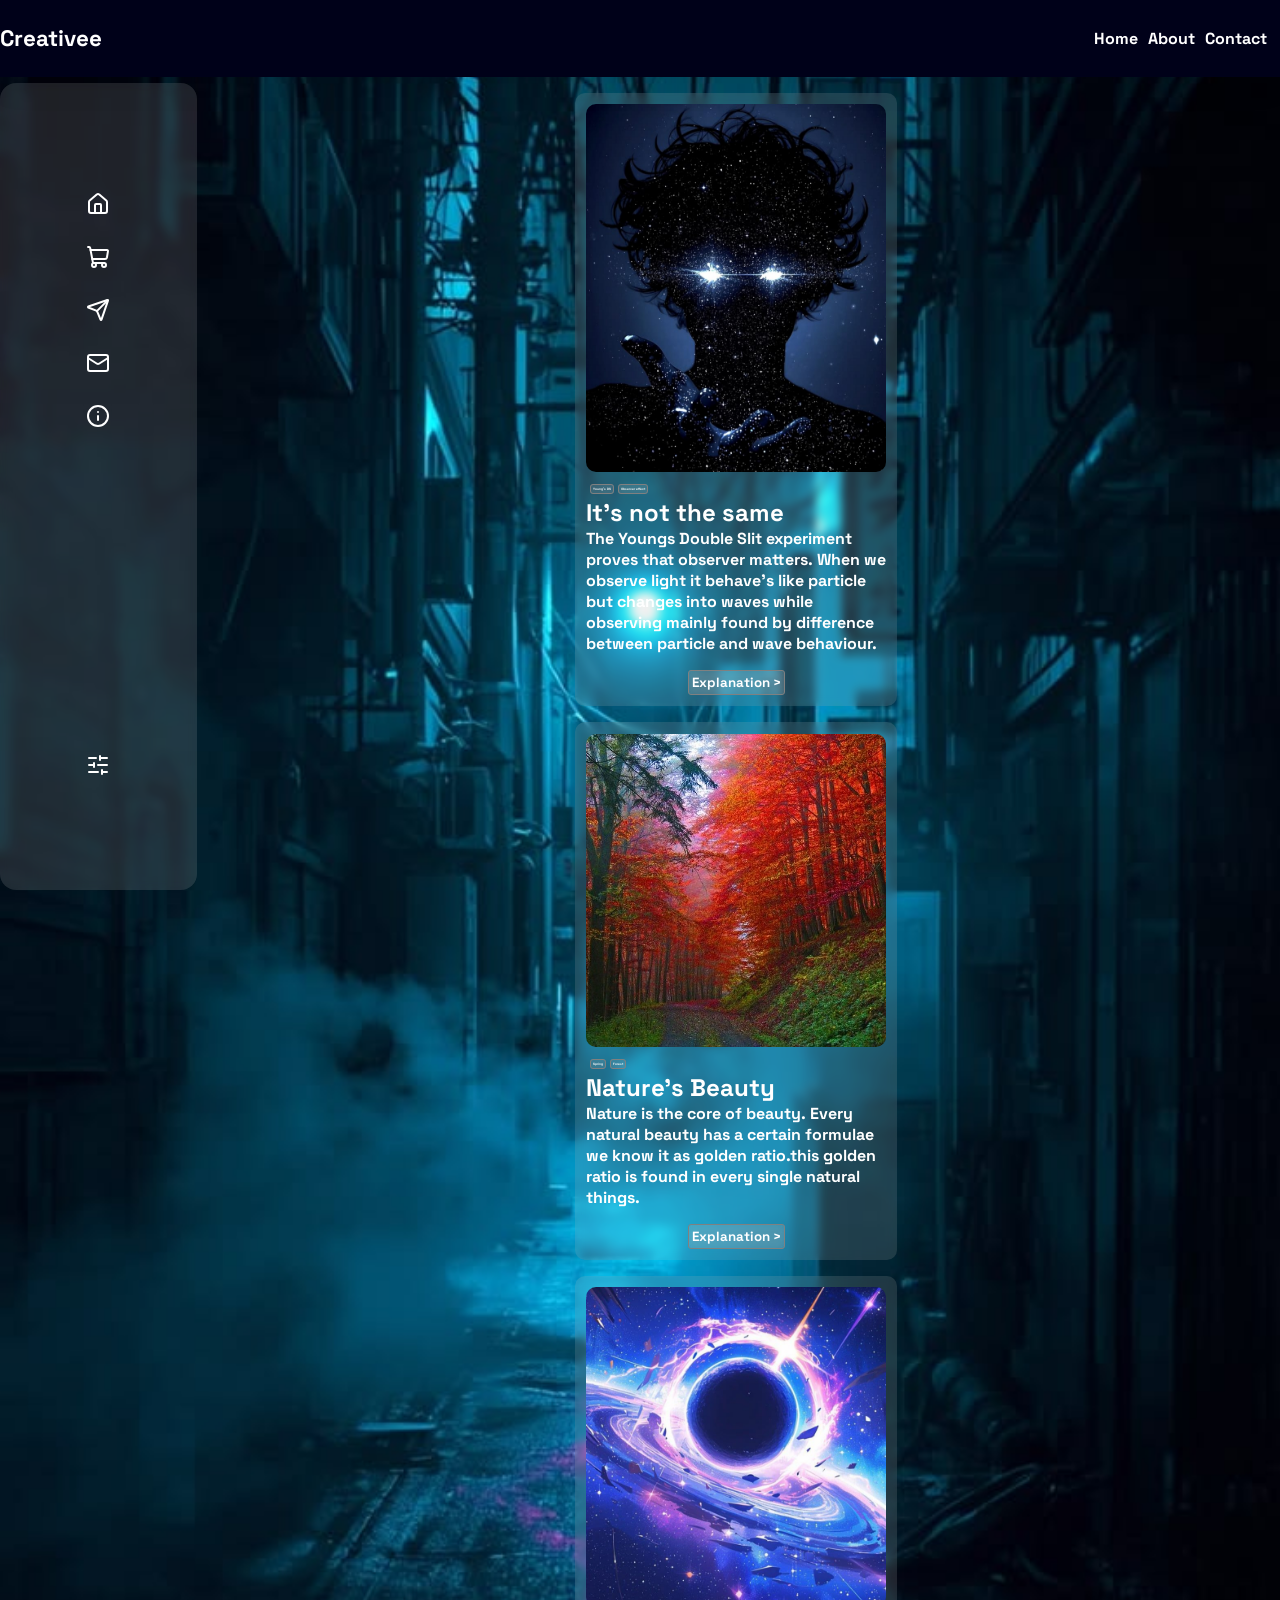
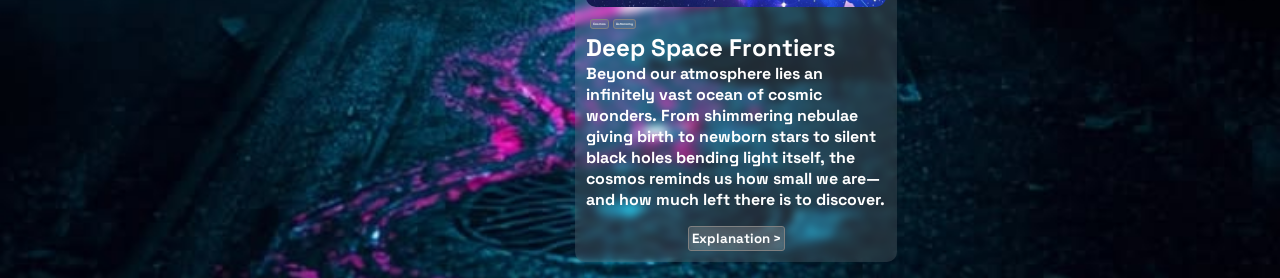
<file: about.html>
<!DOCTYPE html>
<html>

<head>
  <meta charset="UTF-8">
  <meta name="viewport" content="width=device-width, initial-scale=1">
  <title></title>
  <link rel='stylesheet' href="style.css" </head>
  <style>
    @import url('https://fonts.googleapis.com/css2?family=Space+Grotesk:wght@300..700&display=swap');
  </style>
  <style>
    @import url('https://fonts.googleapis.com/css2?family=Orbitron:wght@400..900&family=Space+Grotesk:wght@300..700&display=swap');
  </style>
  
<body>
  <div class="ths">
    <div class="navigation">
      
      <div class="left">
        <a href="index.html">Creativee</a>
      </div>
      <div class="right">
        <ul class="navbar">
          <li><a href="index.html">Home</a></li>
          <li><a href="#">About</a></li>
          <li><a href="#">Contact</a></li>
        </ul>
      </div>
    </div>
  </div>
  <div class="bhs">
    <div class="lhs">
      <div class="sidebar-icons">
        <div class="browser">
          <!--Home -->
          <a href="index.html"><svg xmlns="http://www.w3.org/2000/svg" width="24" height="24" viewBox="0 0 24 24" fill="none" stroke="currentColor" stroke-width="2" stroke-linecap="round" stroke-linejoin="round" class="lucide lucide-house">
              <path d="M15 21v-8a1 1 0 0 0-1-1h-4a1 1 0 0 0-1 1v8" />
              <path d="M3 10a2 2 0 0 1 .709-1.528l7-6a2 2 0 0 1 2.582 0l7 6A2 2 0 0 1 21 10v9a2 2 0 0 1-2 2H5a2 2 0 0 1-2-2z" />
            </svg></a>
          <a href="market.html">
            <svg xmlns="http://www.w3.org/2000/svg" width="24" height="24" viewBox="0 0 24 24" fill="none" stroke="currentColor" stroke-width="2" stroke-linecap="round" stroke-linejoin="round" class="lucide lucide-shopping-cart">
              <path d="m2.05 2.05 1.099-.028a1 1 0 0 1 1.008.815l2.69 14.347A1 1 0 0 0 7.83 18H18" />
              <path d="M4.563 5h16.435a1 1 0 0 1 .981 1.204l-1.026 6.226A2 2 0 0 1 18.962 14H6.25" />
              <circle cx="18" cy="20" r="2" />
              <circle cx="8" cy="20" r="2" />
            </svg>
          </a>
          <a href="ai.html"><svg xmlns="http://www.w3.org/2000/svg" width="24" height="24" viewBox="0 0 24 24" fill="none" stroke="currentColor" stroke-width="2" stroke-linecap="round" stroke-linejoin="round" class="lucide lucide-send">
              <path d="M14.536 21.686a.5.5 0 0 0 .937-.024l6.5-19a.496.496 0 0 0-.635-.635l-19 6.5a.5.5 0 0 0-.024.937l7.93 3.18a2 2 0 0 1 1.112 1.11z" />
              <path d="m21.854 2.147-10.94 10.939" />
            </svg></a>
          <a href="contact.html"> <svg xmlns="http://www.w3.org/2000/svg" width="24" height="24" viewBox="0 0 24 24" fill="none" stroke="currentColor" stroke-width="2" stroke-linecap="round" stroke-linejoin="round" class="lucide lucide-mail">
              <path d="m22 7-8.991 5.727a2 2 0 0 1-2.009 0L2 7" />
              <rect x="2" y="4" width="20" height="16" rx="2" />
            </svg></a>
          <a href="about.html"> <svg xmlns="http://www.w3.org/2000/svg" width="24" height="24" viewBox="0 0 24 24" fill="none" stroke="currentColor" stroke-width="2" stroke-linecap="round" stroke-linejoin="round" class="lucide lucide-info">
              <circle cx="12" cy="12" r="10" />
              <path d="M12 16v-4" />
              <path d="M12 8h.01" />
            </svg></a>
        </div>
        <div class="client">
          <!--Accessibility-->
          <svg xmlns="http://www.w3.org/2000/svg" width="24" height="24" viewBox="0 0 24 24" fill="none" stroke="currentColor" stroke-width="2" stroke-linecap="round" stroke-linejoin="round" class="lucide lucide-sliders-horizontal">
            <path d="M10 5H3" />
            <path d="M12 19H3" />
            <path d="M14 3v4" />
            <path d="M16 17v4" />
            <path d="M21 12h-9" />
            <path d="M21 19h-5" />
            <path d="M21 5h-7" />
            <path d="M8 10v4" />
            <path d="M8 12H3" />
          </svg>
        </div>
        
      </div>
    </div>
    <div class="rhs">
      <main>
        <div class='parent'>
          <div class='img'>
            <img src="img2.jpg">
          </div>
          <div class='spans'>
            <span>Young's DS</span><span>Observer effect</span>
          </div>
          <div>
            <h2>It's not the same</h2>
            <p>The Youngs Double Slit experiment proves that observer matters. When we observe light it behave's like particle but changes into waves while observing mainly found by difference between particle and wave behaviour.</p>
          </div>
          <div class="button">
            <button onclick="window.location.href='exp.html'">Explanation ></button>
          </div>
          
        </div>
        
        <div class='parent'>
          <div class='img'>
            <img src="img.jpg">
          </div>
          <div class='spans'>
            <span>Spring</span><span>Forest</span>
          </div>
          <div>
            <h2>Nature’s Beauty</h2>
            <p>Nature is the core of beauty. Every natural beauty has a certain formulae we know it as golden ratio.this golden ratio is found in every single natural things.</p>
          </div>
          <div class="button">
            <button>Explanation ></button>
          </div>
          
        </div>
        <div class='parent'>
          <div class='img'>
            <img src="img1.jpg">
          </div>
          <div class='spans'>
            <span>Cosmos</span><span>Astronomy</span>
          </div>
          <div>
            <h2>Deep Space Frontiers</h2>
            <p>Beyond our atmosphere lies an infinitely vast ocean of cosmic wonders. From shimmering nebulae giving birth to newborn stars to silent black holes bending light itself, the cosmos reminds us how small we are—and how much left there is to discover.</p>
          </div>
          <div class="button">
            <button>Explanation ></button>
          </div>
          
        </div>
      </main>
      
    </div>
  </div>
  
</body>

</html>
</file>
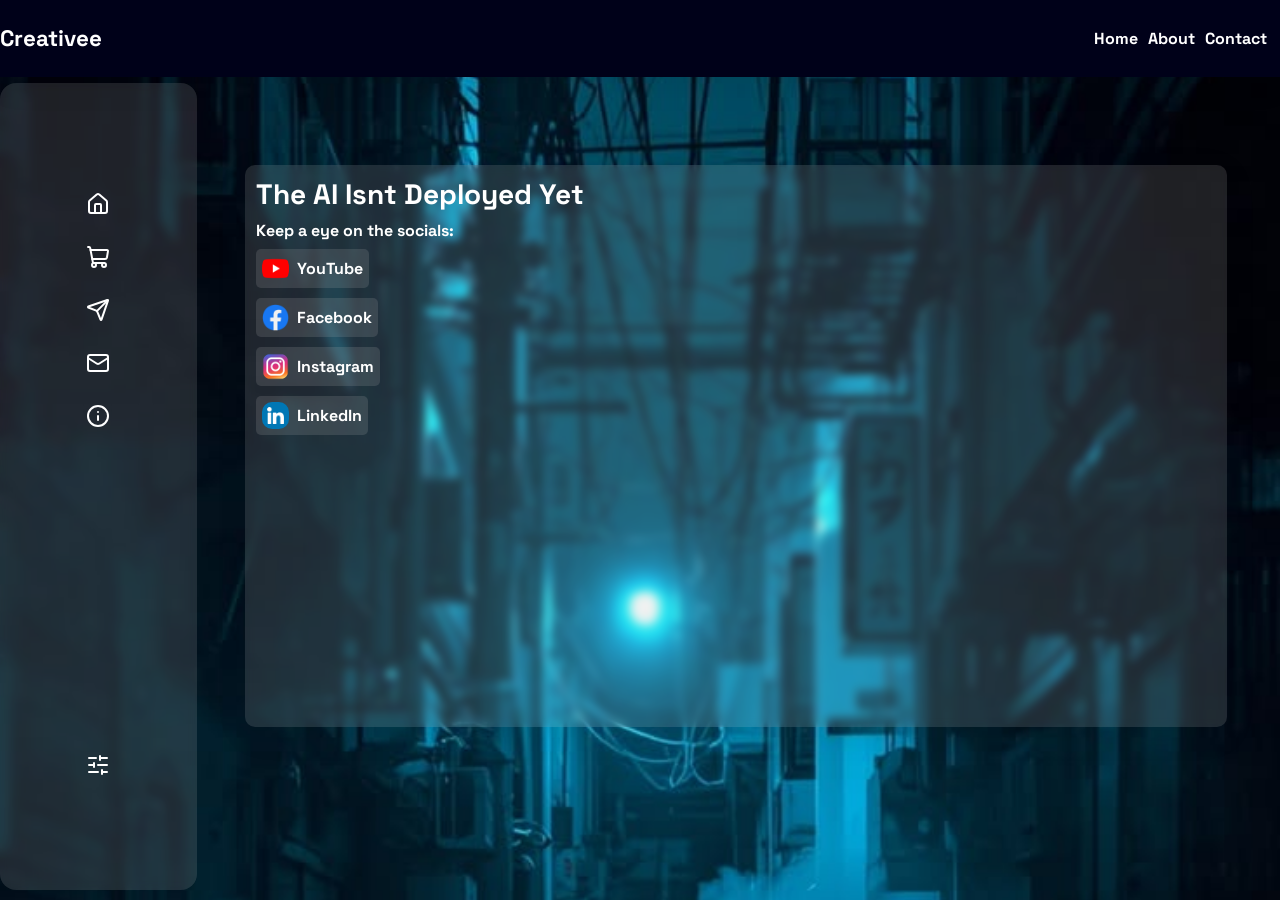
<file: ai.html>
<!DOCTYPE html>
<html>

<head>
  <meta charset="UTF-8">
  <meta name="viewport" content="width=device-width, initial-scale=1">
  <title></title>
  <link rel="stylesheet" href="style.css">
    <style>
    @import url('https://fonts.googleapis.com/css2?family=Space+Grotesk:wght@300..700&display=swap');
  </style>
  <style>
    @import url('https://fonts.googleapis.com/css2?family=Orbitron:wght@400..900&family=Space+Grotesk:wght@300..700&display=swap');
  </style>
</head>

<body>
    <div class="ths">
    <div class="navigation">
      
      <div class="left">
        <a href="index.html">Creativee</a>
      </div>
      <div class="right">
        <ul class="navbar">
          <li><a href="index.html">Home</a></li>
          <li><a href="#">About</a></li>
          <li><a href="#">Contact</a></li>
        </ul>
      </div>
    </div>
  </div>
  <div class="bhs">
       <div class="lhs">
      <div class="sidebar-icons">
        <div class="browser">
          <!--Home -->
          <a href="index.html"><svg xmlns="http://www.w3.org/2000/svg" width="24" height="24" viewBox="0 0 24 24" fill="none" stroke="currentColor" stroke-width="2" stroke-linecap="round" stroke-linejoin="round" class="lucide lucide-house">
              <path d="M15 21v-8a1 1 0 0 0-1-1h-4a1 1 0 0 0-1 1v8" />
              <path d="M3 10a2 2 0 0 1 .709-1.528l7-6a2 2 0 0 1 2.582 0l7 6A2 2 0 0 1 21 10v9a2 2 0 0 1-2 2H5a2 2 0 0 1-2-2z" />
            </svg></a>
          <a href="market.html">
            <svg xmlns="http://www.w3.org/2000/svg" width="24" height="24" viewBox="0 0 24 24" fill="none" stroke="currentColor" stroke-width="2" stroke-linecap="round" stroke-linejoin="round" class="lucide lucide-shopping-cart">
              <path d="m2.05 2.05 1.099-.028a1 1 0 0 1 1.008.815l2.69 14.347A1 1 0 0 0 7.83 18H18" />
              <path d="M4.563 5h16.435a1 1 0 0 1 .981 1.204l-1.026 6.226A2 2 0 0 1 18.962 14H6.25" />
              <circle cx="18" cy="20" r="2" />
              <circle cx="8" cy="20" r="2" />
            </svg>
          </a>
          <a href="ai.html"><svg xmlns="http://www.w3.org/2000/svg" width="24" height="24" viewBox="0 0 24 24" fill="none" stroke="currentColor" stroke-width="2" stroke-linecap="round" stroke-linejoin="round" class="lucide lucide-send">
              <path d="M14.536 21.686a.5.5 0 0 0 .937-.024l6.5-19a.496.496 0 0 0-.635-.635l-19 6.5a.5.5 0 0 0-.024.937l7.93 3.18a2 2 0 0 1 1.112 1.11z" />
              <path d="m21.854 2.147-10.94 10.939" />
            </svg></a>
          <a href="contact.html"> <svg xmlns="http://www.w3.org/2000/svg" width="24" height="24" viewBox="0 0 24 24" fill="none" stroke="currentColor" stroke-width="2" stroke-linecap="round" stroke-linejoin="round" class="lucide lucide-mail">
              <path d="m22 7-8.991 5.727a2 2 0 0 1-2.009 0L2 7" />
              <rect x="2" y="4" width="20" height="16" rx="2" />
            </svg></a>
          <a href="about.html"> <svg xmlns="http://www.w3.org/2000/svg" width="24" height="24" viewBox="0 0 24 24" fill="none" stroke="currentColor" stroke-width="2" stroke-linecap="round" stroke-linejoin="round" class="lucide lucide-info">
              <circle cx="12" cy="12" r="10" />
              <path d="M12 16v-4" />
              <path d="M12 8h.01" />
            </svg></a>
        </div>
        <div class="client">
          <!--Accessibility-->
          <svg xmlns="http://www.w3.org/2000/svg" width="24" height="24" viewBox="0 0 24 24" fill="none" stroke="currentColor" stroke-width="2" stroke-linecap="round" stroke-linejoin="round" class="lucide lucide-sliders-horizontal">
            <path d="M10 5H3" />
            <path d="M12 19H3" />
            <path d="M14 3v4" />
            <path d="M16 17v4" />
            <path d="M21 12h-9" />
            <path d="M21 19h-5" />
            <path d="M21 5h-7" />
            <path d="M8 10v4" />
            <path d="M8 12H3" />
          </svg>
        </div>
        
      </div>
    </div>
    <div class="rhs">
      <div class="introcontainer">
        <div class="intro head">
          <h3>The AI Isnt Deployed Yet</h3>
        </div>
       
        <div class="intro para1">
          Keep a eye on the socials:
        </div>
        <div class="intro socials">
          <a href="#" class="soli">
            <img src="youtube.png" alt=""> YouTube
          </a>
          
          <a href="#" class="soli">
            <img src="facebook.png" alt=""> Facebook
          </a>
          
          <a href="#" class="soli">
            <img src="instagram.png" alt=""> Instagram
          </a>
          
          <a href="#" class="soli">
            <img src="linkedin.png" alt=""> LinkedIn
          </a>
        </div>
      </div>
    </div>
  </div>
</body>

</html>
</file>
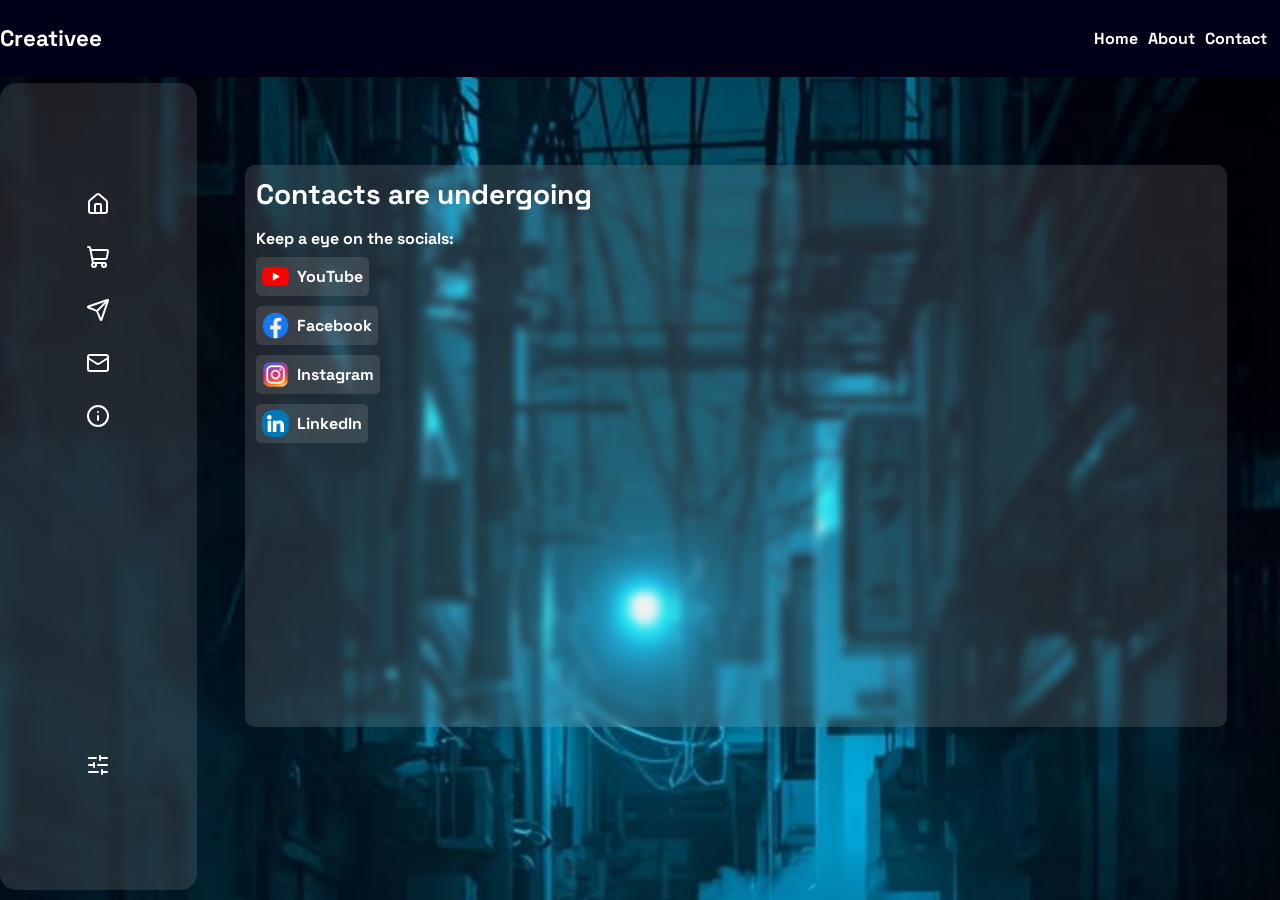
<file: contact.html>
<!DOCTYPE html>
<html>

<head>
  <meta charset="UTF-8">
  <meta name="viewport" content="width=device-width, initial-scale=1">
  <title></title>
  <link rel="stylesheet" href="style.css">
    <style>
    @import url('https://fonts.googleapis.com/css2?family=Space+Grotesk:wght@300..700&display=swap');
  </style>
  <style>
    @import url('https://fonts.googleapis.com/css2?family=Orbitron:wght@400..900&family=Space+Grotesk:wght@300..700&display=swap');
  </style>
</head>

<body>
    <div class="ths">
    <div class="navigation">
      
      <div class="left">
        <a href="index.html">Creativee</a>
      </div>
      <div class="right">
        <ul class="navbar">
          <li><a href="index.html">Home</a></li>
          <li><a href="#">About</a></li>
          <li><a href="#">Contact</a></li>
        </ul>
      </div>
    </div>
  </div>
  <div class="bhs">
       <div class="lhs">
      <div class="sidebar-icons">
        <div class="browser">
          <!--Home -->
          <a href="index.html"><svg xmlns="http://www.w3.org/2000/svg" width="24" height="24" viewBox="0 0 24 24" fill="none" stroke="currentColor" stroke-width="2" stroke-linecap="round" stroke-linejoin="round" class="lucide lucide-house">
              <path d="M15 21v-8a1 1 0 0 0-1-1h-4a1 1 0 0 0-1 1v8" />
              <path d="M3 10a2 2 0 0 1 .709-1.528l7-6a2 2 0 0 1 2.582 0l7 6A2 2 0 0 1 21 10v9a2 2 0 0 1-2 2H5a2 2 0 0 1-2-2z" />
            </svg></a>
          <a href="market.html">
            <svg xmlns="http://www.w3.org/2000/svg" width="24" height="24" viewBox="0 0 24 24" fill="none" stroke="currentColor" stroke-width="2" stroke-linecap="round" stroke-linejoin="round" class="lucide lucide-shopping-cart">
              <path d="m2.05 2.05 1.099-.028a1 1 0 0 1 1.008.815l2.69 14.347A1 1 0 0 0 7.83 18H18" />
              <path d="M4.563 5h16.435a1 1 0 0 1 .981 1.204l-1.026 6.226A2 2 0 0 1 18.962 14H6.25" />
              <circle cx="18" cy="20" r="2" />
              <circle cx="8" cy="20" r="2" />
            </svg>
          </a>
          <a href="ai.html"><svg xmlns="http://www.w3.org/2000/svg" width="24" height="24" viewBox="0 0 24 24" fill="none" stroke="currentColor" stroke-width="2" stroke-linecap="round" stroke-linejoin="round" class="lucide lucide-send">
              <path d="M14.536 21.686a.5.5 0 0 0 .937-.024l6.5-19a.496.496 0 0 0-.635-.635l-19 6.5a.5.5 0 0 0-.024.937l7.93 3.18a2 2 0 0 1 1.112 1.11z" />
              <path d="m21.854 2.147-10.94 10.939" />
            </svg></a>
          <a href="contact.html"> <svg xmlns="http://www.w3.org/2000/svg" width="24" height="24" viewBox="0 0 24 24" fill="none" stroke="currentColor" stroke-width="2" stroke-linecap="round" stroke-linejoin="round" class="lucide lucide-mail">
              <path d="m22 7-8.991 5.727a2 2 0 0 1-2.009 0L2 7" />
              <rect x="2" y="4" width="20" height="16" rx="2" />
            </svg></a>
          <a href="about.html"> <svg xmlns="http://www.w3.org/2000/svg" width="24" height="24" viewBox="0 0 24 24" fill="none" stroke="currentColor" stroke-width="2" stroke-linecap="round" stroke-linejoin="round" class="lucide lucide-info">
              <circle cx="12" cy="12" r="10" />
              <path d="M12 16v-4" />
              <path d="M12 8h.01" />
            </svg></a>
        </div>
        <div class="client">
          <!--Accessibility-->
          <svg xmlns="http://www.w3.org/2000/svg" width="24" height="24" viewBox="0 0 24 24" fill="none" stroke="currentColor" stroke-width="2" stroke-linecap="round" stroke-linejoin="round" class="lucide lucide-sliders-horizontal">
            <path d="M10 5H3" />
            <path d="M12 19H3" />
            <path d="M14 3v4" />
            <path d="M16 17v4" />
            <path d="M21 12h-9" />
            <path d="M21 19h-5" />
            <path d="M21 5h-7" />
            <path d="M8 10v4" />
            <path d="M8 12H3" />
          </svg>
        </div>
        
      </div>
    </div>
    <div class="rhs">
      <div class="introcontainer">
        <div class="intro head">
          <h3>Contacts are undergoing</h3>
        </div>
        <div class="intro para">
        </div>
        <div class="intro para1">
          Keep a eye on the socials:
        </div>
        <div class="intro socials">
          <a href="#" class="soli">
            <img src="youtube.png" alt=""> YouTube
          </a>
          
          <a href="#" class="soli">
            <img src="facebook.png" alt=""> Facebook
          </a>
          
          <a href="#" class="soli">
            <img src="instagram.png" alt=""> Instagram
          </a>
          
          <a href="#" class="soli">
            <img src="linkedin.png" alt=""> LinkedIn
          </a>
        </div>
      </div>
    </div>
  </div>
</body>

</html>
</file>
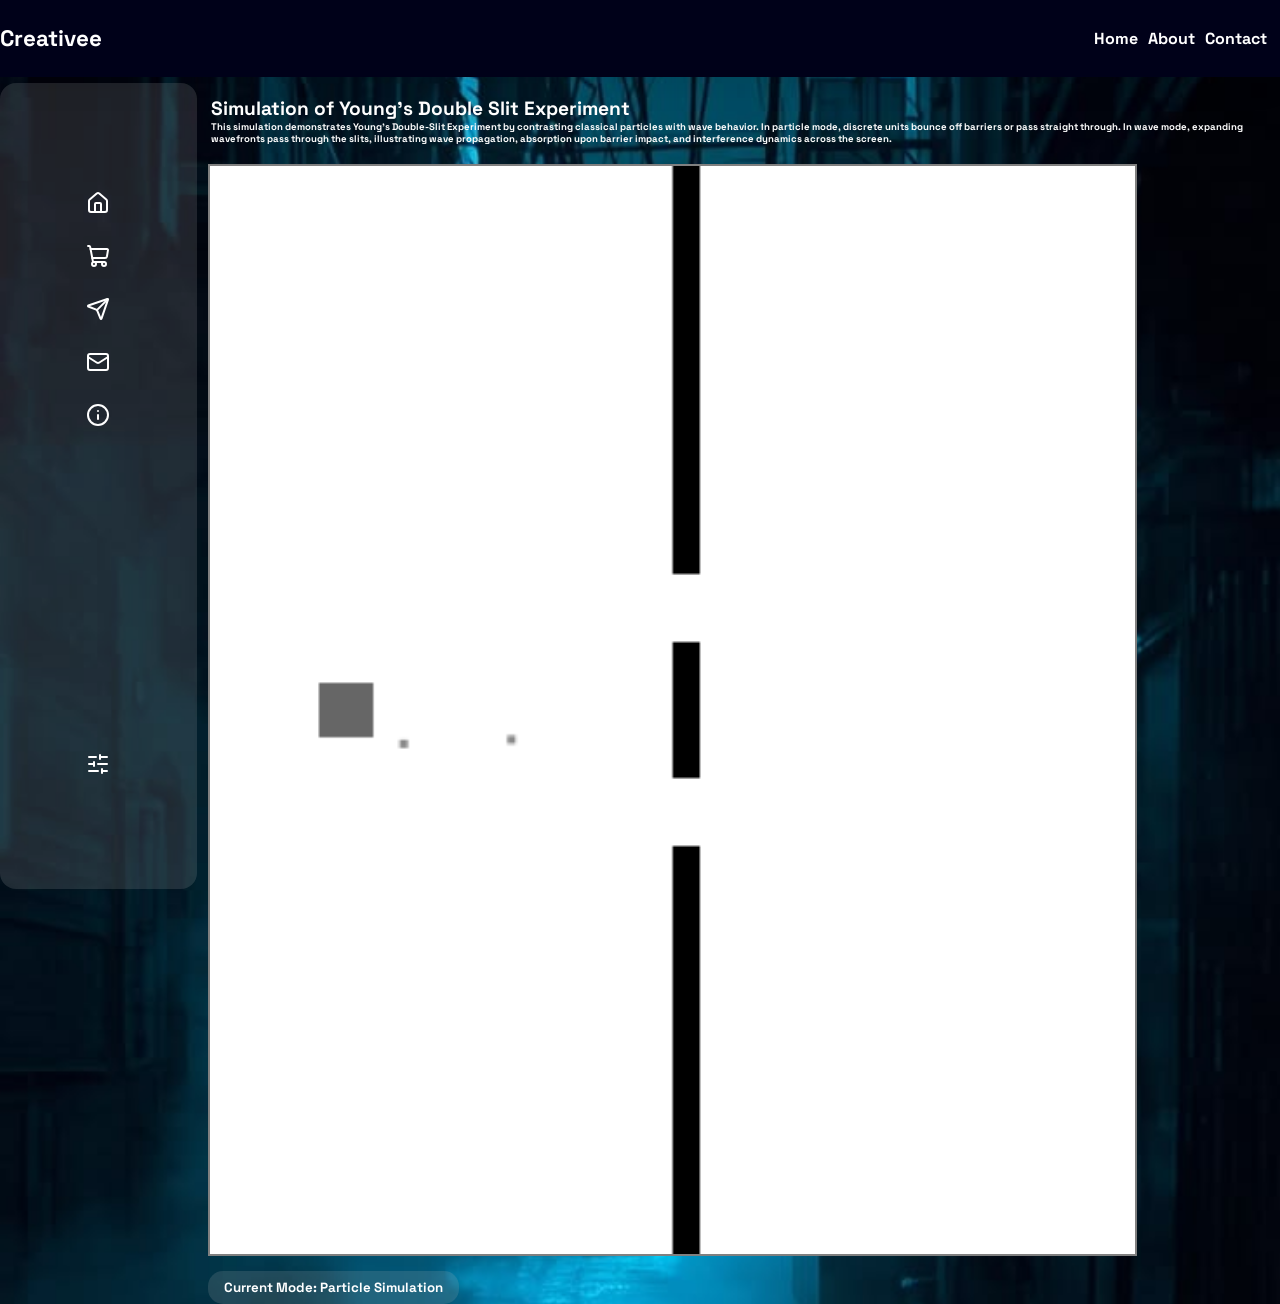
<file: exp.html>
<!DOCTYPE html>
<html>

<head>
  <meta charset="UTF-8">
  <meta name="viewport" content="width=device-width, initial-scale=1">
  <title>Young's Double Slit Simulation</title>
  <style>
    @import url('https://fonts.googleapis.com/css2?family=Space+Grotesk:wght@300..700&display=swap');
  </style>
  <style>
    @import url('https://fonts.googleapis.com/css2?family=Orbitron:wght@400..900&family=Space+Grotesk:wght@300..700&display=swap');
  </style>
  <link rel="stylesheet" href="exp.css">

</head>

<body>
  <div class="ths">
    <div class="navigation">
      
      <div class="left">
        <a href="index.html">Creativee</a>
      </div>
      <div class="right">
        <ul class="navbar">
          <li><a href="index.html">Home</a></li>
          <li><a href="#">About</a></li>
          <li><a href="#">Contact</a></li>
        </ul>
      </div>
    </div>
  </div>
  <div class="bhs">
    <div class="lhs">
      <div class="sidebar-icons">
        <div class="browser">
          <!--Home -->
          <a href="index.html"><svg xmlns="http://www.w3.org/2000/svg" width="24" height="24" viewBox="0 0 24 24" fill="none" stroke="currentColor" stroke-width="2" stroke-linecap="round" stroke-linejoin="round" class="lucide lucide-house">
              <path d="M15 21v-8a1 1 0 0 0-1-1h-4a1 1 0 0 0-1 1v8" />
              <path d="M3 10a2 2 0 0 1 .709-1.528l7-6a2 2 0 0 1 2.582 0l7 6A2 2 0 0 1 21 10v9a2 2 0 0 1-2 2H5a2 2 0 0 1-2-2z" />
            </svg></a>
          <a href="market.html">
            <svg xmlns="http://www.w3.org/2000/svg" width="24" height="24" viewBox="0 0 24 24" fill="none" stroke="currentColor" stroke-width="2" stroke-linecap="round" stroke-linejoin="round" class="lucide lucide-shopping-cart">
              <path d="m2.05 2.05 1.099-.028a1 1 0 0 1 1.008.815l2.69 14.347A1 1 0 0 0 7.83 18H18" />
              <path d="M4.563 5h16.435a1 1 0 0 1 .981 1.204l-1.026 6.226A2 2 0 0 1 18.962 14H6.25" />
              <circle cx="18" cy="20" r="2" />
              <circle cx="8" cy="20" r="2" />
            </svg>
          </a>
          <a href="ai.html"><svg xmlns="http://www.w3.org/2000/svg" width="24" height="24" viewBox="0 0 24 24" fill="none" stroke="currentColor" stroke-width="2" stroke-linecap="round" stroke-linejoin="round" class="lucide lucide-send">
              <path d="M14.536 21.686a.5.5 0 0 0 .937-.024l6.5-19a.496.496 0 0 0-.635-.635l-19 6.5a.5.5 0 0 0-.024.937l7.93 3.18a2 2 0 0 1 1.112 1.11z" />
              <path d="m21.854 2.147-10.94 10.939" />
            </svg></a>
          <a href="contact.html"> <svg xmlns="http://www.w3.org/2000/svg" width="24" height="24" viewBox="0 0 24 24" fill="none" stroke="currentColor" stroke-width="2" stroke-linecap="round" stroke-linejoin="round" class="lucide lucide-mail">
              <path d="m22 7-8.991 5.727a2 2 0 0 1-2.009 0L2 7" />
              <rect x="2" y="4" width="20" height="16" rx="2" />
            </svg></a>
          <a href="about.html"> <svg xmlns="http://www.w3.org/2000/svg" width="24" height="24" viewBox="0 0 24 24" fill="none" stroke="currentColor" stroke-width="2" stroke-linecap="round" stroke-linejoin="round" class="lucide lucide-info">
              <circle cx="12" cy="12" r="10" />
              <path d="M12 16v-4" />
              <path d="M12 8h.01" />
            </svg></a>
        </div>
        <div class="client">
          <!--Accessibility-->
          <svg xmlns="http://www.w3.org/2000/svg" width="24" height="24" viewBox="0 0 24 24" fill="none" stroke="currentColor" stroke-width="2" stroke-linecap="round" stroke-linejoin="round" class="lucide lucide-sliders-horizontal">
            <path d="M10 5H3" />
            <path d="M12 19H3" />
            <path d="M14 3v4" />
            <path d="M16 17v4" />
            <path d="M21 12h-9" />
            <path d="M21 19h-5" />
            <path d="M21 5h-7" />
            <path d="M8 10v4" />
            <path d="M8 12H3" />
          </svg>
        </div>
        
      </div>
    </div>
    <div class="rhs">
      <main>
        <div class="head">
          <h1>Simulation of Young's Double Slit Experiment</h1>
          <p>
            This simulation demonstrates Young's Double-Slit Experiment by contrasting classical particles with wave behavior. In particle mode, discrete units bounce off barriers or pass straight through. In wave mode, expanding wavefronts pass through the slits, illustrating wave propagation, absorption upon barrier impact, and interference dynamics across the screen. </p>
        </div>
        
        <canvas id='simcanvas' width='340' height='400'></canvas>
        
        <div class="controls">
          <button id="modeBtn" onclick="switchMode()">Current Mode: Particle Simulation</button>
        </div>
      </main>
    </div>
  </div>
  
  
  
  <script src="exp.js"></script>
</body>

</html>
</file>
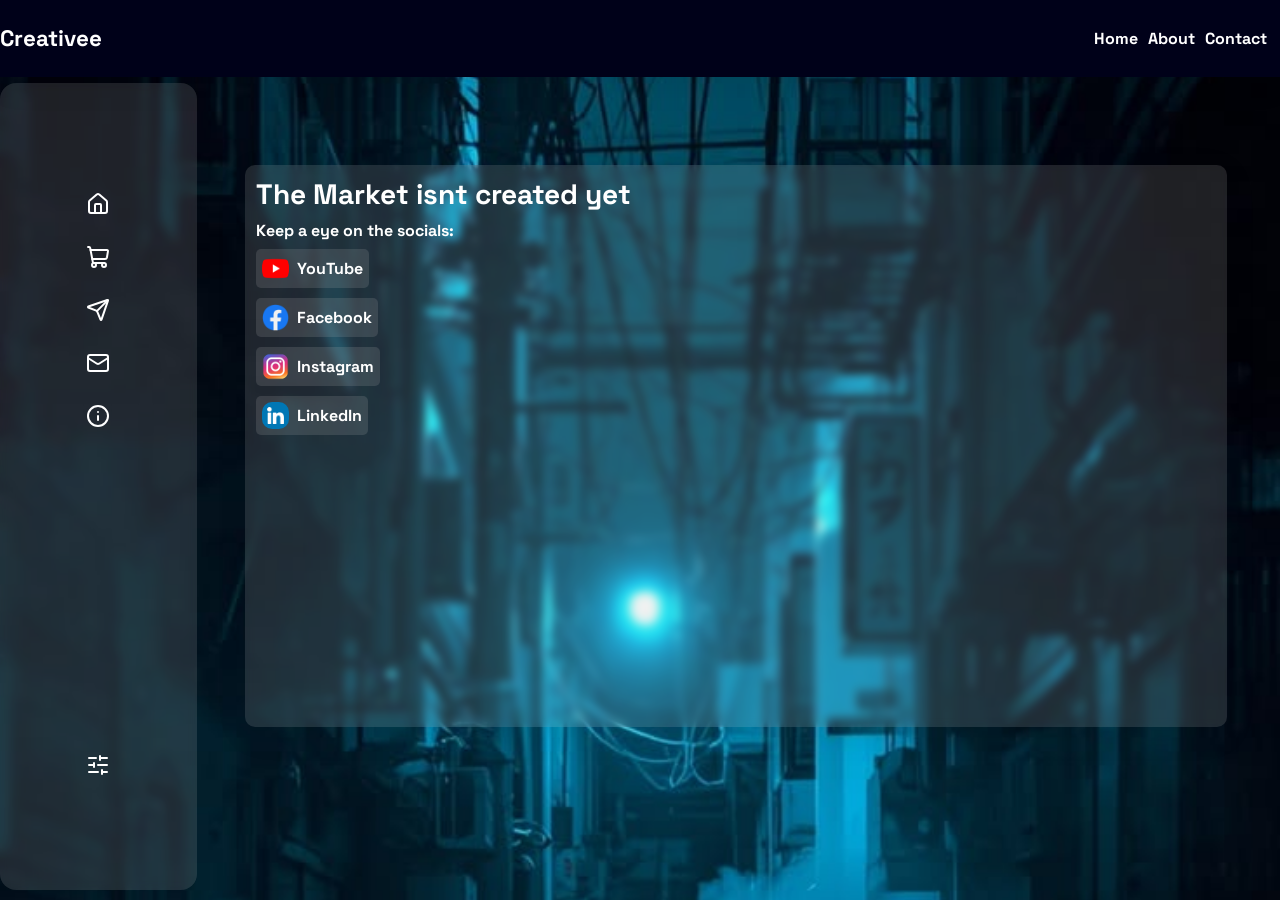
<file: market.html>
<!DOCTYPE html>
<html>

<head>
  <meta charset="UTF-8">
  <meta name="viewport" content="width=device-width, initial-scale=1">
  <title></title>
  <link rel="stylesheet" href="style.css">
    <style>
    @import url('https://fonts.googleapis.com/css2?family=Space+Grotesk:wght@300..700&display=swap');
  </style>
  <style>
    @import url('https://fonts.googleapis.com/css2?family=Orbitron:wght@400..900&family=Space+Grotesk:wght@300..700&display=swap');
  </style>
</head>

<body>
    <div class="ths">
    <div class="navigation">
      
      <div class="left">
        <a href="index.html">Creativee</a>
      </div>
      <div class="right">
        <ul class="navbar">
          <li><a href="index.html">Home</a></li>
          <li><a href="#">About</a></li>
          <li><a href="#">Contact</a></li>
        </ul>
      </div>
    </div>
  </div>
  <div class="bhs">
    <div class="lhs">
      <div class="sidebar-icons">
        <div class="browser">
          <!--Home -->
          <a href="index.html"><svg xmlns="http://www.w3.org/2000/svg" width="24" height="24" viewBox="0 0 24 24" fill="none" stroke="currentColor" stroke-width="2" stroke-linecap="round" stroke-linejoin="round" class="lucide lucide-house">
              <path d="M15 21v-8a1 1 0 0 0-1-1h-4a1 1 0 0 0-1 1v8" />
              <path d="M3 10a2 2 0 0 1 .709-1.528l7-6a2 2 0 0 1 2.582 0l7 6A2 2 0 0 1 21 10v9a2 2 0 0 1-2 2H5a2 2 0 0 1-2-2z" />
            </svg></a>
          <a href="market.html">
            <svg xmlns="http://www.w3.org/2000/svg" width="24" height="24" viewBox="0 0 24 24" fill="none" stroke="currentColor" stroke-width="2" stroke-linecap="round" stroke-linejoin="round" class="lucide lucide-shopping-cart">
              <path d="m2.05 2.05 1.099-.028a1 1 0 0 1 1.008.815l2.69 14.347A1 1 0 0 0 7.83 18H18" />
              <path d="M4.563 5h16.435a1 1 0 0 1 .981 1.204l-1.026 6.226A2 2 0 0 1 18.962 14H6.25" />
              <circle cx="18" cy="20" r="2" />
              <circle cx="8" cy="20" r="2" />
            </svg>
          </a>
          <a href="ai.html"><svg xmlns="http://www.w3.org/2000/svg" width="24" height="24" viewBox="0 0 24 24" fill="none" stroke="currentColor" stroke-width="2" stroke-linecap="round" stroke-linejoin="round" class="lucide lucide-send">
              <path d="M14.536 21.686a.5.5 0 0 0 .937-.024l6.5-19a.496.496 0 0 0-.635-.635l-19 6.5a.5.5 0 0 0-.024.937l7.93 3.18a2 2 0 0 1 1.112 1.11z" />
              <path d="m21.854 2.147-10.94 10.939" />
            </svg></a>
          <a href="contact.html"> <svg xmlns="http://www.w3.org/2000/svg" width="24" height="24" viewBox="0 0 24 24" fill="none" stroke="currentColor" stroke-width="2" stroke-linecap="round" stroke-linejoin="round" class="lucide lucide-mail">
              <path d="m22 7-8.991 5.727a2 2 0 0 1-2.009 0L2 7" />
              <rect x="2" y="4" width="20" height="16" rx="2" />
            </svg></a>
          <a href="about.html"> <svg xmlns="http://www.w3.org/2000/svg" width="24" height="24" viewBox="0 0 24 24" fill="none" stroke="currentColor" stroke-width="2" stroke-linecap="round" stroke-linejoin="round" class="lucide lucide-info">
              <circle cx="12" cy="12" r="10" />
              <path d="M12 16v-4" />
              <path d="M12 8h.01" />
            </svg></a>
        </div>
        <div class="client">
          <!--Accessibility-->
          <svg xmlns="http://www.w3.org/2000/svg" width="24" height="24" viewBox="0 0 24 24" fill="none" stroke="currentColor" stroke-width="2" stroke-linecap="round" stroke-linejoin="round" class="lucide lucide-sliders-horizontal">
            <path d="M10 5H3" />
            <path d="M12 19H3" />
            <path d="M14 3v4" />
            <path d="M16 17v4" />
            <path d="M21 12h-9" />
            <path d="M21 19h-5" />
            <path d="M21 5h-7" />
            <path d="M8 10v4" />
            <path d="M8 12H3" />
          </svg>
        </div>
        
      </div>
    </div>
    <div class="rhs">
      <div class="introcontainer">
        <div class="intro head">
          <h3>The Market isnt created yet</h3>
        </div>
        <div class="intro para1">
          Keep a eye on the socials:
        </div>
        <div class="intro socials">
          <a href="#" class="soli">
            <img src="youtube.png" alt=""> YouTube
          </a>
          
          <a href="#" class="soli">
            <img src="facebook.png" alt=""> Facebook
          </a>
          
          <a href="#" class="soli">
            <img src="instagram.png" alt=""> Instagram
          </a>
          
          <a href="#" class="soli">
            <img src="linkedin.png" alt=""> LinkedIn
          </a>
        </div>
      </div>
    </div>
  </div>
</body>

</html>
</file>
<file: style.css>
.space-grotesk {
  font-family: "Space Grotesk", sans-serif;
  font-optical-sizing: auto;
  font-weight: bold;
  font-style: normal;
}

.orbitron- {
  font-family: "Orbitron", sans-serif;
  font-optical-sizing: auto;
  font-weight: bold;
  font-style: normal;
}

:root {
  --fontcolor: #FFFFFF;
  --backgroundcolor: #010233;
  --bgchild: rgba(184, 184, 184, 0.17);
  --navcolor: #000119;
  --blur: 4;
}

* {
  margin: 0;
  padding: 0;
  font-weight: bold;
  font-family: "Space Grotesk", sans-serif;
  color: var(--fontcolor);
}

body {
  background-image: url('image.jpg');
  background-repeat: no-repeat;
  background-size: cover;
  background-attachment: fixed;
  display: flex;
  flex-direction: column;
  align-items: center;
  width: 100vw;
  position: relative;
  z-index: -1;
  min-height:100dvh;
}
.navigation {
  width: 100%;
  background-color: var(--navcolor);
  height: 8.5vh;
  display: flex;
  justify-content: space-between;
  align-items: center;
  position: sticky;
  top: 0;
  z-index: 5;
  box-shadow: 0 8px 32px rgba(0, 0, 0, 0.08);
}

.navbar {
  display: flex;
  flex-direction: row;
  justify-content: space-around;
  align-items: center;
  height: 100%;
  width: 200px;
}

.left {
  display: flex;
  align-items: center;
  justify-content: center;
  height: 100%;
  text-align: center;
}

.right {
  height: 100%;
}

.right ul {
  display: flex;
  flex-direction: row;
  justify-content: center;
  align-items: center;
  border: none;
  box-shadow: none;
}

.right ul li {
  list-style: none;
  padding: 2px 5px;
  border: none;
  box-shadow: none;
}

.left a {
  text-decoration: none;
  font-size: 1.4rem;
}

.navigation ul li a {
  text-decoration: none;
  font-size: 1rem;
  border: none;
  box-shadow: none;
}


.parent {
  margin: 1rem 1rem 1rem 1rem;
  margin-right: 1rem;
  padding: 0.7rem 0.7rem 0.7rem 0.7rem;
  border-radius: 10px;
  background-color: var(--bgchild);
  max-width: 300px;
  backdrop-filter: blur(calc(var(--blur) * 1px));
  -webkit-backdrop-filter: blur(calc(var(--blur) * 1px));
}

img {
  max-width: 100%;
  height: auto;
  border-radius: 10px;
  display: block;
}

.spans span {
  border: 0.1px solid grey;
  border-radius: 3px;
  margin: 2px;
  padding: 2px;
  background-color: var(--bgchild);
  backdrop-filter: blur(calc(var(--blur) * 1px));
  -webkit-backdrop-filter: blur(calc(var(--blur) * 1px));
  color: var(--fontcolor);
  font-size: 0.2rem;
}

p {
  color: var(--fontcolor);
}

.spans {
  padding: 2px 2px 2px 2px;
}

.button {
  display: flex;
  flex-direction: row;
  justify-content: center;
}

.button button {
  border: none;
  border-radius: 3px;
  padding: 3px 3px 3px 3px;
  margin-top: 1rem;
  background-color: var(--bgchild);
  backdrop-filter: blur(calc(var(--blur) * 1px));
  -webkit-backdrop-filter: blur(calc(var(--blur) * 1px));
  color: var(--fontcolor);
  border: 0.1px solid grey;
}

.main {
  display: flex;
  flex-direction: row;
  justify-content: space-around;
}

.introcontainer {
  background-color: var(--bgchild);
  backdrop-filter: blur(calc(var(--blur) * 1px));
  -webkit-backdrop-filter: blur(calc(var(--blur) * 1px));
  border: none;
  box-shadow: 0 8px 32px rgba(0, 0, 0, 0.08);
  display: flex;
  flex-direction: column;
  justify-content: flex-start;
  gap: 0.5rem;
  margin: 2.5rem;
  align-items: center;
  height: 60dvh;
  width: 75dvw;
  padding: 0.7rem 0.7rem 0.7rem 0.7rem;
  border-radius: 10px;
  margin-top: 5.5rem;
  margin-bottom: 5.5rem;
}

.intro {
  width: 100%;
  
  
}

.intro.head {
  color: var(--fontcolor);
  font-size: 1.5rem;
}

.intro.para {
  font-size: 1.3rem;
  color: var(--fontcolor);
}

.intro.socials {
  display: flex;
  flex-direction: column;
  align-items: flex-left;
  justify-content: space-evenly;
  gap: 10px;
  
}

.soli {
  padding:6px;
  border-radius: 5px;
  background-color: var(--bgchild);
  color: var(--fontcolor);
}

.soli {
  display: flex;
  align-items: center;
  gap: 8px;
  width: fit-content;
  text-decoration: none;
}

.soli img {
  width: 27px;
  height: 27px;
  object-fit: contain;
  vertical-align: middle;
}

@keyframes slide-right {
  from {
    transform: translateX(-20px);
    opacity: 0;
  }
  
  to {
    transform: translateX(0);
    opacity: 1;
  }
}

@keyframes slide-down {
  from {
    transform: translateY(-100%);
    opacity: 0;
  }
  
  to {
    transform: translateY(0);
    opacity: 1;
  }
}

body {}

.ths {
  width: 100%;
  position: sticky;
  top: 0;
  z-index: 5;
}

.bhs {
  width: 100%;
  display: flex;
}

.lhs {
  height: 89dvh;
  width: 15%;
  background-color: var(--bgchild);
  backdrop-filter: blur(calc(var(--blur) * 1px));
  -webkit-backdrop-filter: blur(calc(var(--blur) * 1px));
  position: fixed;
  top: 9.2vh;
  z-index: 4;
  display: flex;
  flex-direction: column;
  align-items: center;
  justify-content: center;
  border-radius:1rem;
  padding:0.15rem;
  padding-top:0.25rem;
}
.lhs a{
  pointer-events: auto;
}

.rhs {
  margin-left:15%;
  width: 85%;
  display: flex;
  flex-direction: column;
  align-items: center;
}

.sidebar-icons {
  display: flex;
  flex-direction: column;
  align-items: center;
  justify-content: space-between;
  gap: 20rem;
}

.browser {
  display: flex;
  flex-direction: column;
  align-items: center;
  justify-content: flex-start;
  gap: 1.5rem;
}
</file>
<file: exp.css>
.space-grotesk {
  font-family: "Space Grotesk", sans-serif;
  font-optical-sizing: auto;
  font-weight: bold;
  font-style: normal;
}

.orbitron- {
  font-family: "Orbitron", sans-serif;
  font-optical-sizing: auto;
  font-weight: bold;
  font-style: normal;
}

:root {
  --fontcolor: #FFFFFF;
  --backgroundcolor: #010233;
  --bgchild: rgba(184, 184, 184, 0.17);
  --navcolor: #000119;
  --blur:205px;
}

* {
  margin: 0;
  padding: 0;
  font-weight: bold;
  font-family: "Space Grotesk", sans-serif;
  color: var(--fontcolor);
}

body {
  background-image: url('image.jpg');
  background-repeat: no-repeat;
  background-size: cover;
  background-attachment: fixed;
  display: flex;
  flex-direction: column;
  align-items: center;
  width: 100vw;
  position: relative;
  z-index: -1;
  min-height:100dvh;
}
.navigation {
  width: 100%;
  background-color: var(--navcolor);
  height: 8.5vh;
  display: flex;
  justify-content: space-between;
  align-items: center;
  position: sticky;
  top: 0;
  z-index: 5;
  box-shadow: 0 8px 32px rgba(0, 0, 0, 0.08);
}

.navbar {
  display: flex;
  flex-direction: row;
  justify-content: space-around;
  align-items: center;
  height: 100%;
  width: 200px;
}

.left {
  display: flex;
  align-items: center;
  justify-content: center;
  height: 100%;
  text-align: center;
}

.right {
  height: 100%;
}

.right ul {
  display: flex;
  flex-direction: row;
  justify-content: center;
  align-items: center;
  border: none;
  box-shadow: none;
}

.right ul li {
  list-style: none;
  padding: 2px 5px;
  border: none;
  box-shadow: none;
}

.left a {
  text-decoration: none;
  font-size: 1.4rem;
}

.navigation ul li a {
  text-decoration: none;
  font-size: 1rem;
  border: none;
  box-shadow: none;
}


.head{
  margin:1em;
  padding:1em;
  font-size:0.6rem;
  font-weight: bold;
  color:black;
  border:none;
  border-radius: 15px;
}
canvas{
  border:2px solid grey;
  background-color: #FFFFFF; /* Canvas background set to white */
  width:85%;
  margin-left:1rem;
}
.controls {
  margin-top: 10px;
  margin-left:1rem;
}
button {
  background-color:var(--bgchild);
  padding: 8px 16px;
  font-weight: bold;
  cursor: pointer;
  border:none;
  border-radius: 15px;
}
.rhs{
  display:flex;
  flex-direction:column;
  gap:1rem;
}
.ths {
  width: 100%;
  position: sticky;
  top: 0;
  z-index: 5;
}

.bhs {
  width: 100%;
  display: flex;
}

.lhs {
  height: 91dvh;
  width: 15%;
  background-color: var(--bgchild);
  backdrop-filter: blur(--blur);
  -webkit-backdrop-filter: blur(--blur);
  position: fixed;
  top: 8.5vh;
  z-index: 4;
  display: flex;
  flex-direction: column;
  align-items: center;
  justify-content: center;
  border-radius:1rem;
  padding:0.15rem;
  top: 9.2vh;
  height: 89dvh;
}

.rhs {
  margin-left: 15%;
  width: 85%;
  display: flex;
  flex-direction: column;
  align-items: center;
}

.sidebar-icons {
  display: flex;
  flex-direction: column;
  align-items: center;
  justify-content: space-between;
  gap: 20rem;
}

.browser {
  display: flex;
  flex-direction: column;
  align-items: center;
  justify-content: flex-start;
  gap: 1.5rem;
}
</file>
